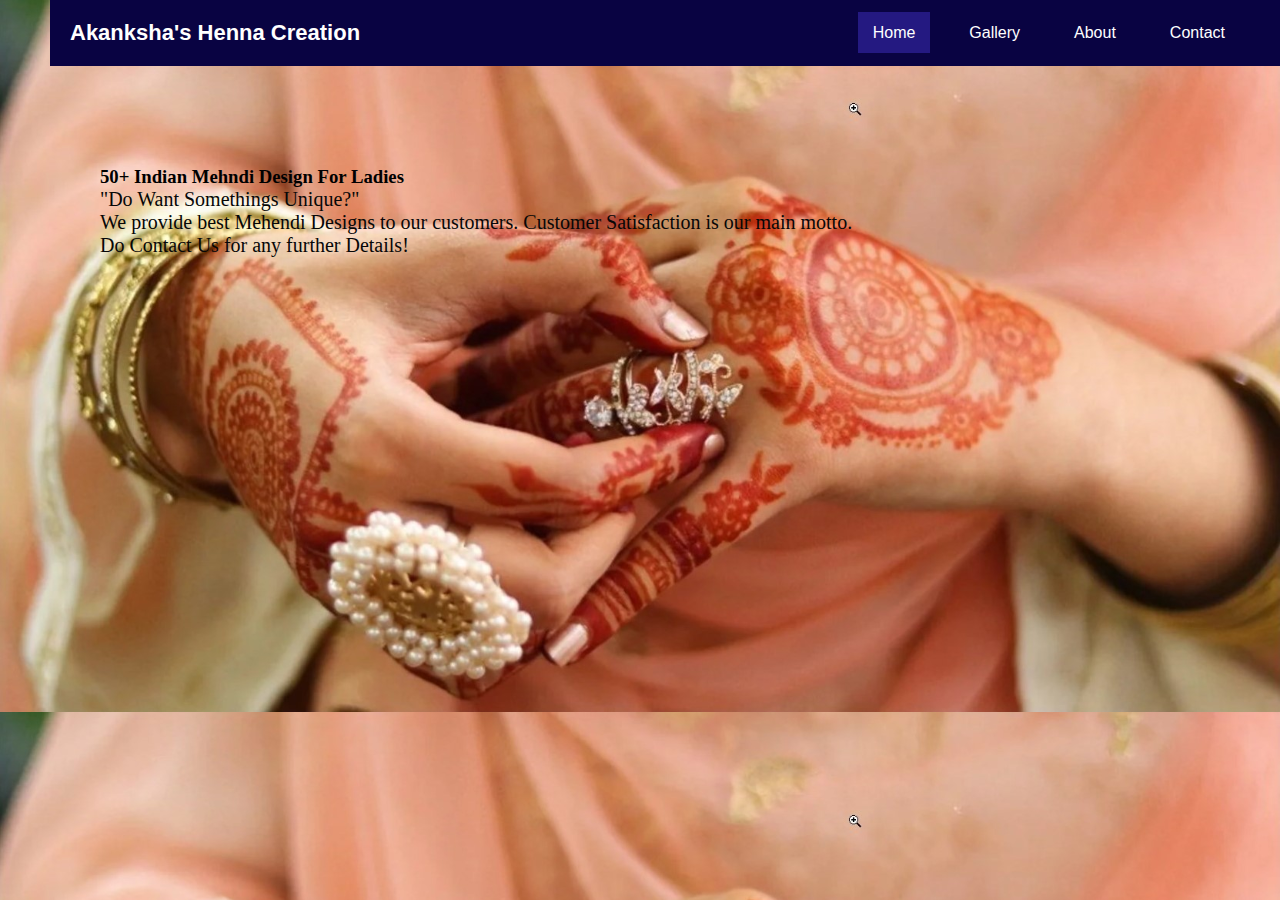
<file: index.html>
<!DOCTYPE html>
<html>

<head>
	<title>Akanksha's Henna Creation </title>
	<link rel="stylesheet" type="text/css" href="style.css">
	<link rel="stylesheet" type="text/css" href="nav.css">
</head>

<body>
	<section class="image">
		<div class="container">
			<div class="navbar">
				<div class="logo">
					Akanksha's Henna Creation
				</div>
				<nav>
					<ul>
						<li><a class="active" href="">Home</a></li>
						<li><a href="gallery.html">Gallery</a></li>
						<li><a href="About.html">About</a></li>
						<li><a href="Contact.html">Contact</a></li>
					</ul>
				</nav>
			</div>
		</div>

		<main>
			<section>
				<div class="section">
				<h3>50+ Indian Mehndi Design For Ladies</h3>
				<p>"Do Want Somethings Unique?" <br>We provide best Mehendi Designs to our customers. Customer Satisfaction
					is our main motto.<br> Do Contact Us for any further Details!</p>
				<a href="#" class="btnone">
				</a>
			</section>
		</div>
		</main>
	</section>

</body>

</html>
</file>
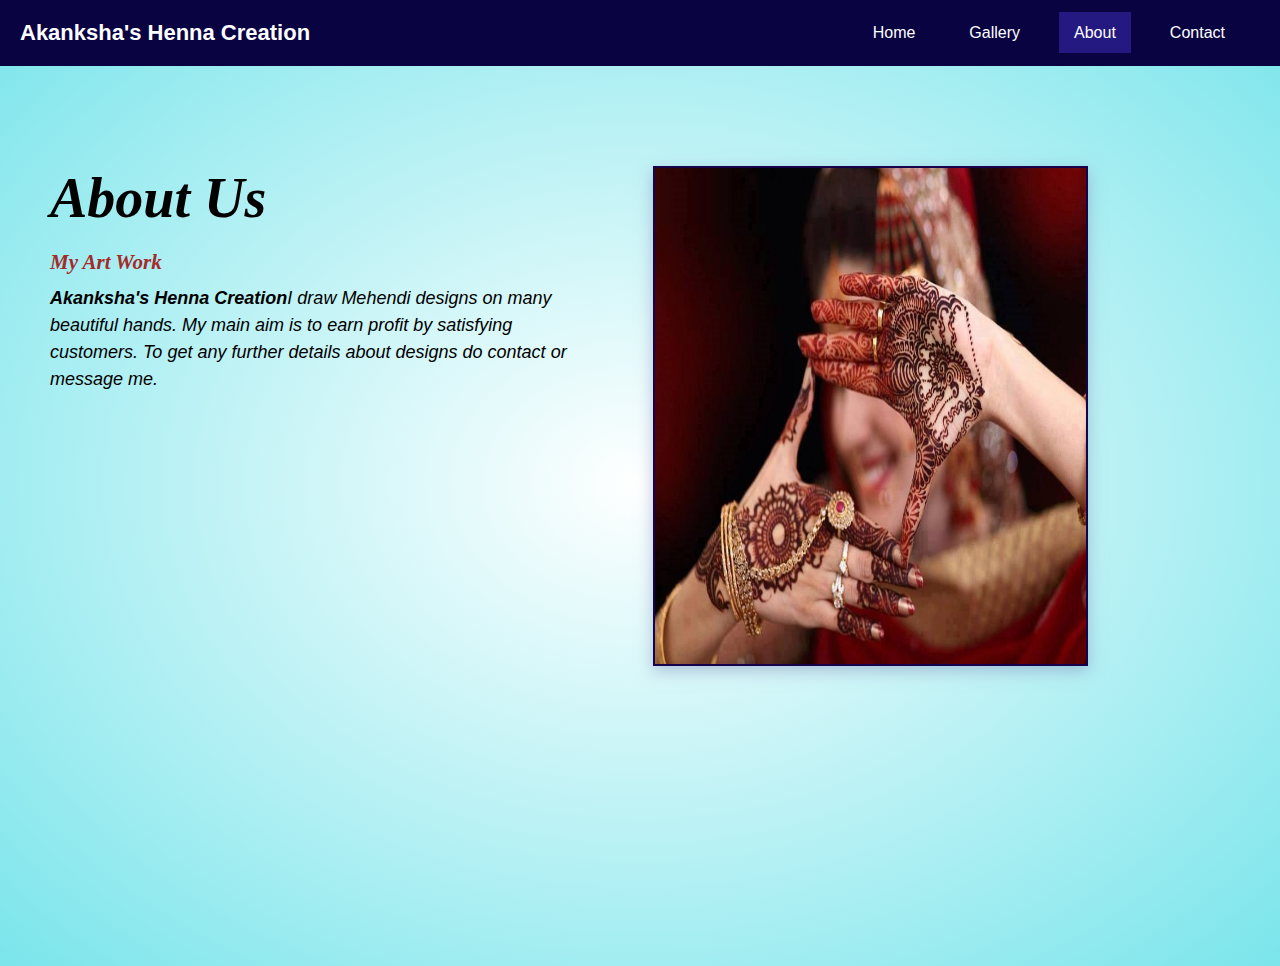
<file: About.html>
<!DOCTYPE html>
<html lang="en">

<head>
    <meta charset="UTF-8">
    <meta http-equiv="X-UA-Compatible" content="IE=edge">
    <meta name="viewport" content="width=device-width, initial-scale=1.0">
    <title>About</title>
    <link rel="stylesheet" href="About.css">
    <link rel="stylesheet" href="nav.css">
</head>

<body>
    <div class="container">
        <div class="navbar">
            <div class="logo">
                Akanksha's Henna Creation
            </div>
            <nav>
                <ul>
                    <li><a href="index.html">Home</a></li>
                    <li><a href="gallery.html">Gallery</a></li>
                    <li><a class="active" href="">About</a></li>
                    <li><a href="Contact.html">Contact</a></li>
                </ul>
            </nav>
        </div>
    </div>
    <div class="section">
        <div class="container2">
            <div class="content-section">
                <div class="title">
                    <h1>About Us</h1>
                </div>
                <div class="content">
                    <h3><i>My Art Work</i></h3>
                    <p><i><strong>Akanksha's Henna Creation</strong>I draw Mehendi designs on many beautiful hands. My
                            main aim is to earn profit by satisfying customers. To get any further details about designs
                            do contact or message me. </i></p>
                </div>
            </div>
            <div class="image-section">
                <img src="img/6.jpg" alt="">
            </div>
        </div>
    </div>
    </div>

</body>

</html>
</file>
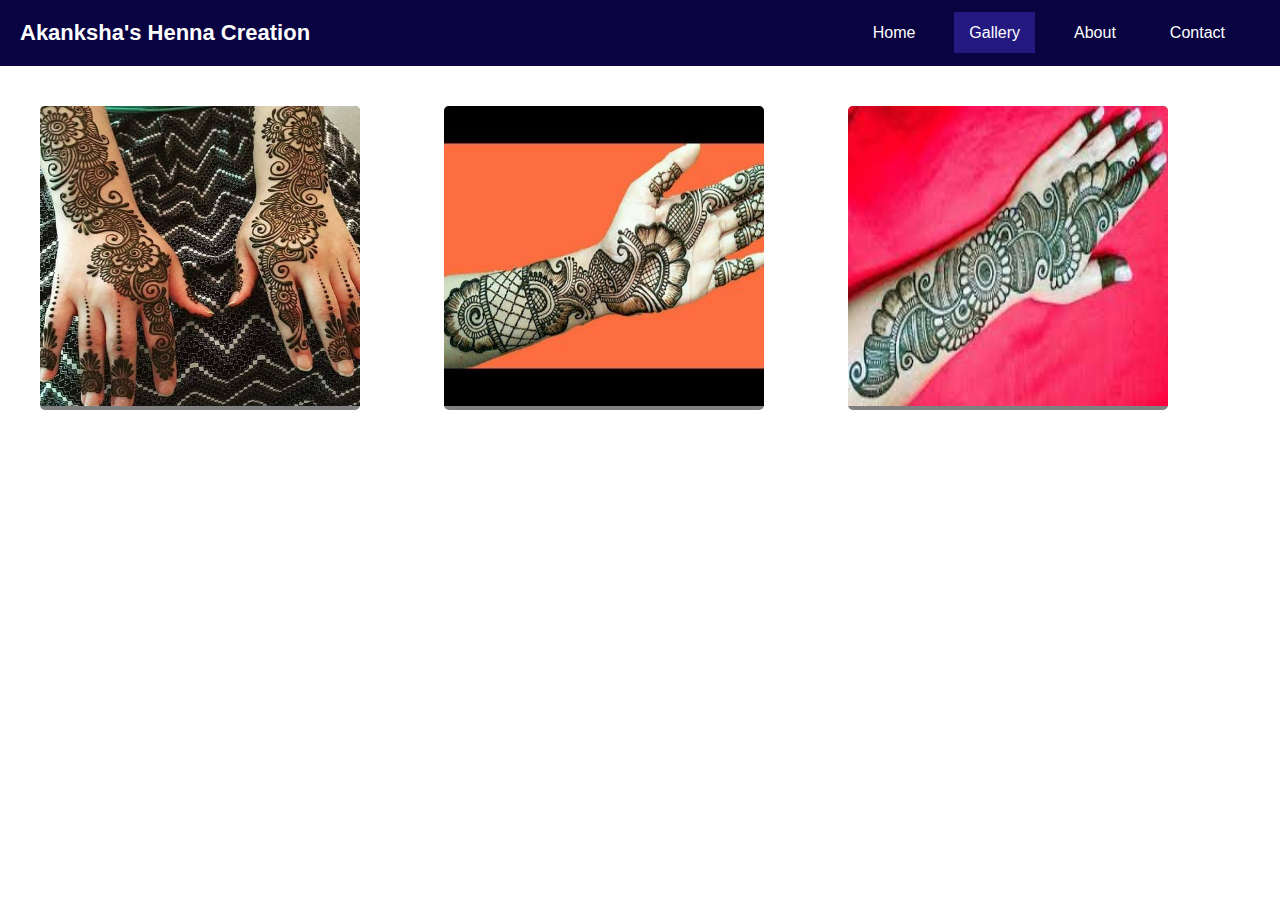
<file: arabic.html>
<!DOCTYPE html>
<html lang="en">

<head>
    <meta charset="UTF-8">
    <meta http-equiv="X-UA-Compatible" content="IE=edge">
    <meta name="viewport" content="width=device-width, initial-scale=1.0">
    <title>Floral Designs</title>
    <link rel="stylesheet" href="nav.css">
    <link rel="stylesheet" href="gallery.css">
</head>

<body>
    <div class="container">
        <div class="navbar">
            <div class="logo">
                Akanksha's Henna Creation
            </div>
            <nav>
                <ul>
                    <li><a href="index.html">Home</a></li>
                    <li><a class="active" href="gallery.html">Gallery</a></li>
                    <li><a href="About.html">About</a></li>
                    <li><a href="Contact.html">Contact</a></li>
                </ul>
            </nav>
        </div>
    </div>
    <div class="card-container">
        <div class="cards">
            <div class="design">
                <img src="img/arabi.jpg.jpg" alt="">
            </div>
        </div>

        <div class="cards">
            <div class="design">
                <img src="img/ara.jpg.jpg" alt="">
            </div>
        </div>
        <div class="cards">
            <div class="design">
                <img src="img/arabic.jpg.jpg" alt="">
            </div>
        </div>


    </div>
</body>

</html>
</file>
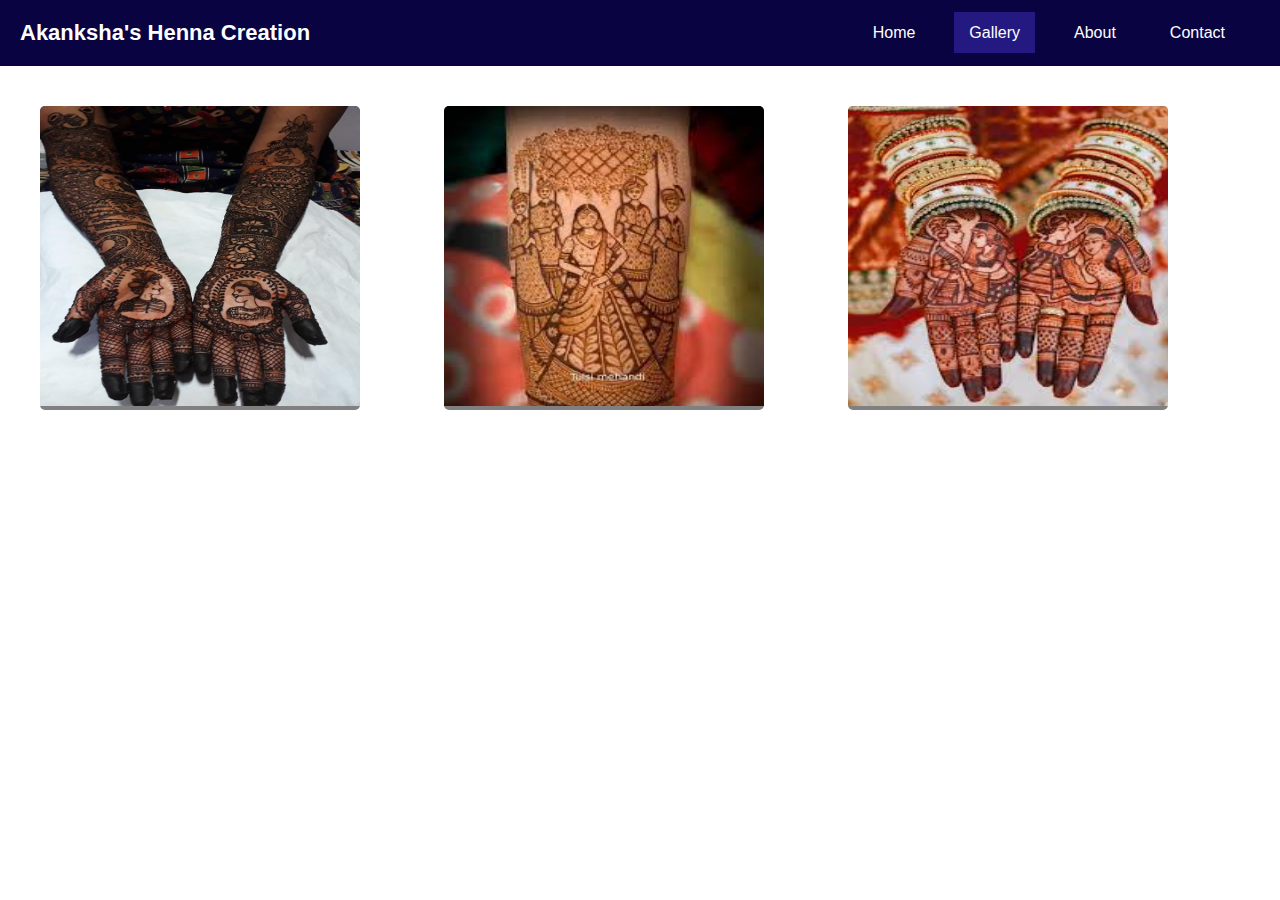
<file: bridal.html>
<!DOCTYPE html>
<html lang="en">
<head>
    <meta charset="UTF-8">
    <meta http-equiv="X-UA-Compatible" content="IE=edge">
    <meta name="viewport" content="width=device-width, initial-scale=1.0">
    <title>Bridal Design</title>
    <link rel="stylesheet" href="nav.css">
    <link rel="stylesheet" href="gallery.css">
</head>
<body>
    <div class="container">
        <div class="navbar">
            <div class="logo">
                Akanksha's Henna Creation
            </div>
            <nav>
                <ul>
                    <li><a href="index.html">Home</a></li>
                    <li><a class="active" href="gallery.html">Gallery</a></li>
                    <li><a href="About.html">About</a></li>
                    <li><a href="Contact.html">Contact</a></li>
                </ul>
            </nav>
        </div>
    </div>
    <div class="card-container">
        <div class="cards">
            <div class="design">
            <img src="img/1.jpeg" alt="">
            </div>
        </div>
        <div class="cards">
            <div class="design">
            <img src="img/bradle.jpg.jpg" alt="">
            </div>
        </div>
        <div class="cards">
            <div class="design">
            <img src="img/brad.jpg.jpg" alt="">
            </div>
        </div>
    </div>   
</body>
</html>
</file>
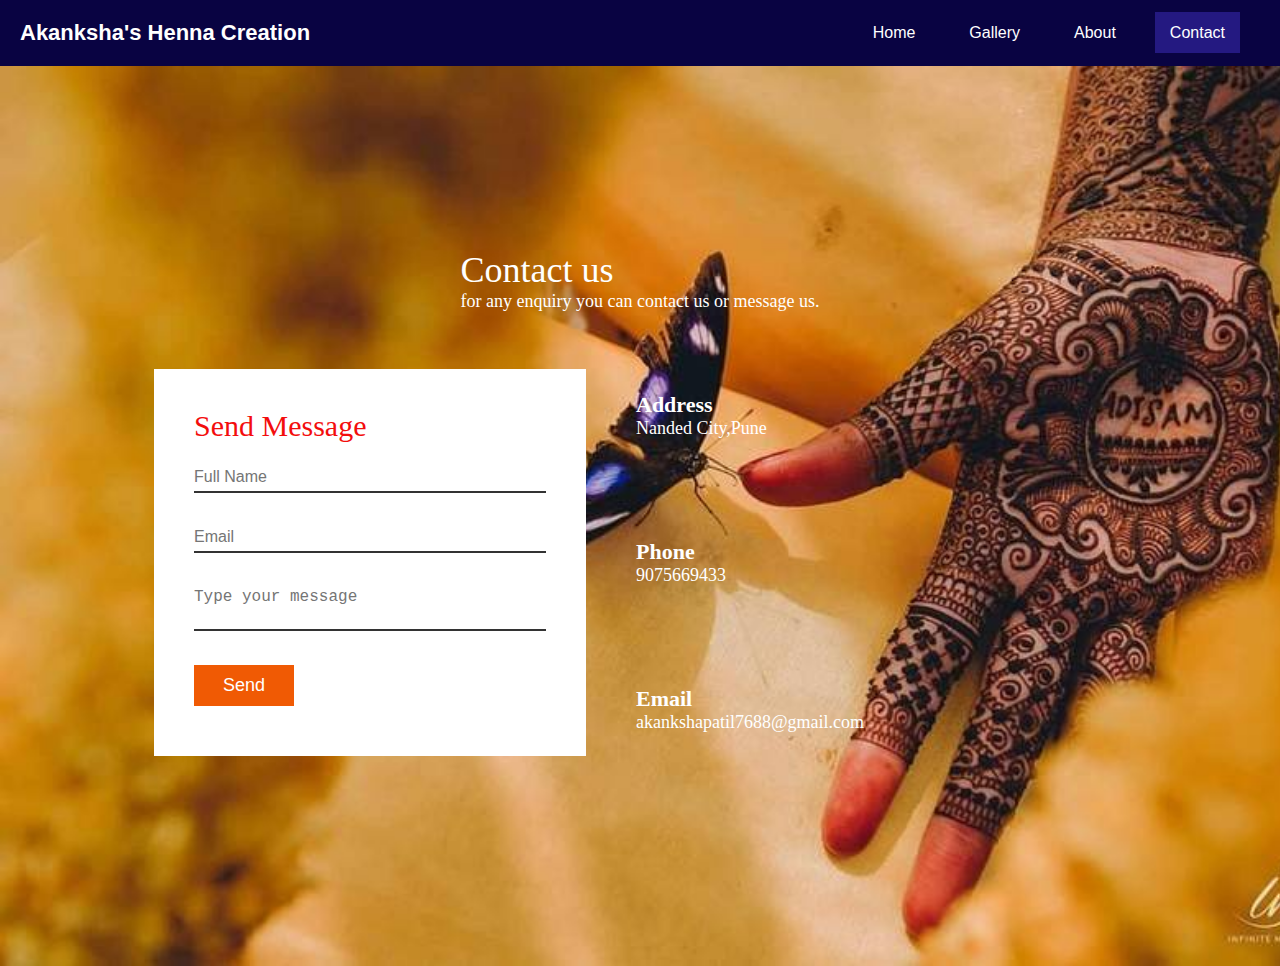
<file: contact.html>
<!DOCTYPE html>
<html lang="en">

<head>
    <meta charset="UTF-8">
    <meta http-equiv="X-UA-Compatible" content="IE=edge">
    <meta name="viewport" content="width=device-width, initial-scale=1.0">
    <title>Contact Us</title>
    <link rel="stylesheet" href="nav.css">
    <link rel="stylesheet" href="contact.css">
</head>

<body>
    <div class="container">
        <div class="navbar">
            <div class="logo">
                Akanksha's Henna Creation
            </div>
            <nav>
                <ul>
                    <li><a href="index.html">Home</a></li>
                    <li><a href="gallery.html">Gallery</a></li>
                    <li><a href="About.html">About</a></li>
                    <li><a class="active" href="">Contact</a></li>
                </ul>
            </nav>
        </div>
    </div>
    <section class="contact">
        <div class="content">
            <h2>Contact us</h2>
            <p>for any enquiry you can contact us or message us.</p>
        </div>
        <div class="container1">
            <div class="contact-form">
                <form action="contact.php" name="cont" method="post">
                    <h2>Send Message</h2>
                    <div class="inputbox">
                        <input type="text" name="name" placeholder="Full Name">
                    </div>
                    <div class="inputbox">
                        <input type="email" name="email" placeholder="Email">
                    </div>
                    <div class="inputbox">
                        <textarea name="message" placeholder="Type your message"></textarea>
                    </div>
                    <div class="inputbox">
                        <input type="submit" value="Send" name="sb">
                    </div>
                </form>
            </div>
            <div class="contactInfo">
                <div class="box">
                    <div class="text">
                        <h3>Address</h3>
                        <p>Nanded City,Pune</p>
                    </div>
                </div>
                <div class="box">
                    <div class="text">
                        <h3>Phone</h3>
                        <p>9075669433</p>
                    </div>
                </div>
                <div class="box">
                    <div class="text">
                        <h3>Email</h3>
                        <p>akankshapatil7688@gmail.com</p>
                    </div>
                </div>
            </div>
            
        </div>
    </section>
</body>

</html>
</file>
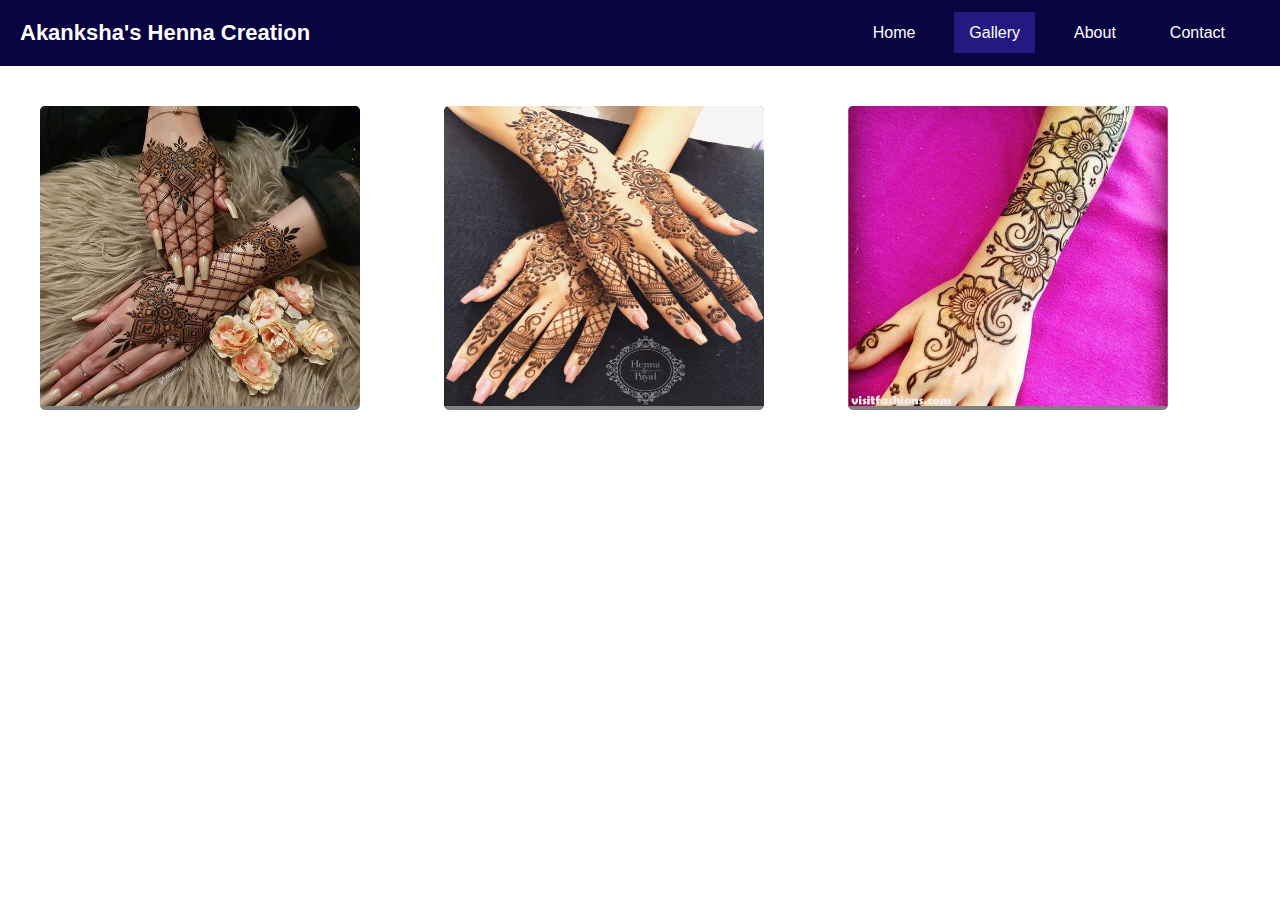
<file: floral.html>
<!DOCTYPE html>
<html lang="en">

<head>
    <meta charset="UTF-8">
    <meta http-equiv="X-UA-Compatible" content="IE=edge">
    <meta name="viewport" content="width=device-width, initial-scale=1.0">
    <title>Floral Designs</title>
    <link rel="stylesheet" href="nav.css">
    <link rel="stylesheet" href="gallery.css">
</head>

<body>
    <div class="container">
        <div class="navbar">
            <div class="logo">
                Akanksha's Henna Creation
            </div>
            <nav>
                <ul>
                    <li><a href="index.html">Home</a></li>
                    <li><a class="active" href="gallery.html">Gallery</a></li>
                    <li><a href="About.html">About</a></li>
                    <li><a href="Contact.html">Contact</a></li>
                </ul>
            </nav>
        </div>
    </div>
    <div class="card-container">
        <div class="cards">
            <div class="design">
                <img src="img/floral.jpg.jpg" alt="">
            </div>
        </div>
        <div class="cards">
            <div class="design">
                <img src="img/flowe.jpg.jpg" alt="">
            </div>
        </div>
        <div class="cards">
            <div class="design">
                <img src="img/flral.jpg" alt="">
            </div>
        </div>
    </div>
</body>

</html>
</file>
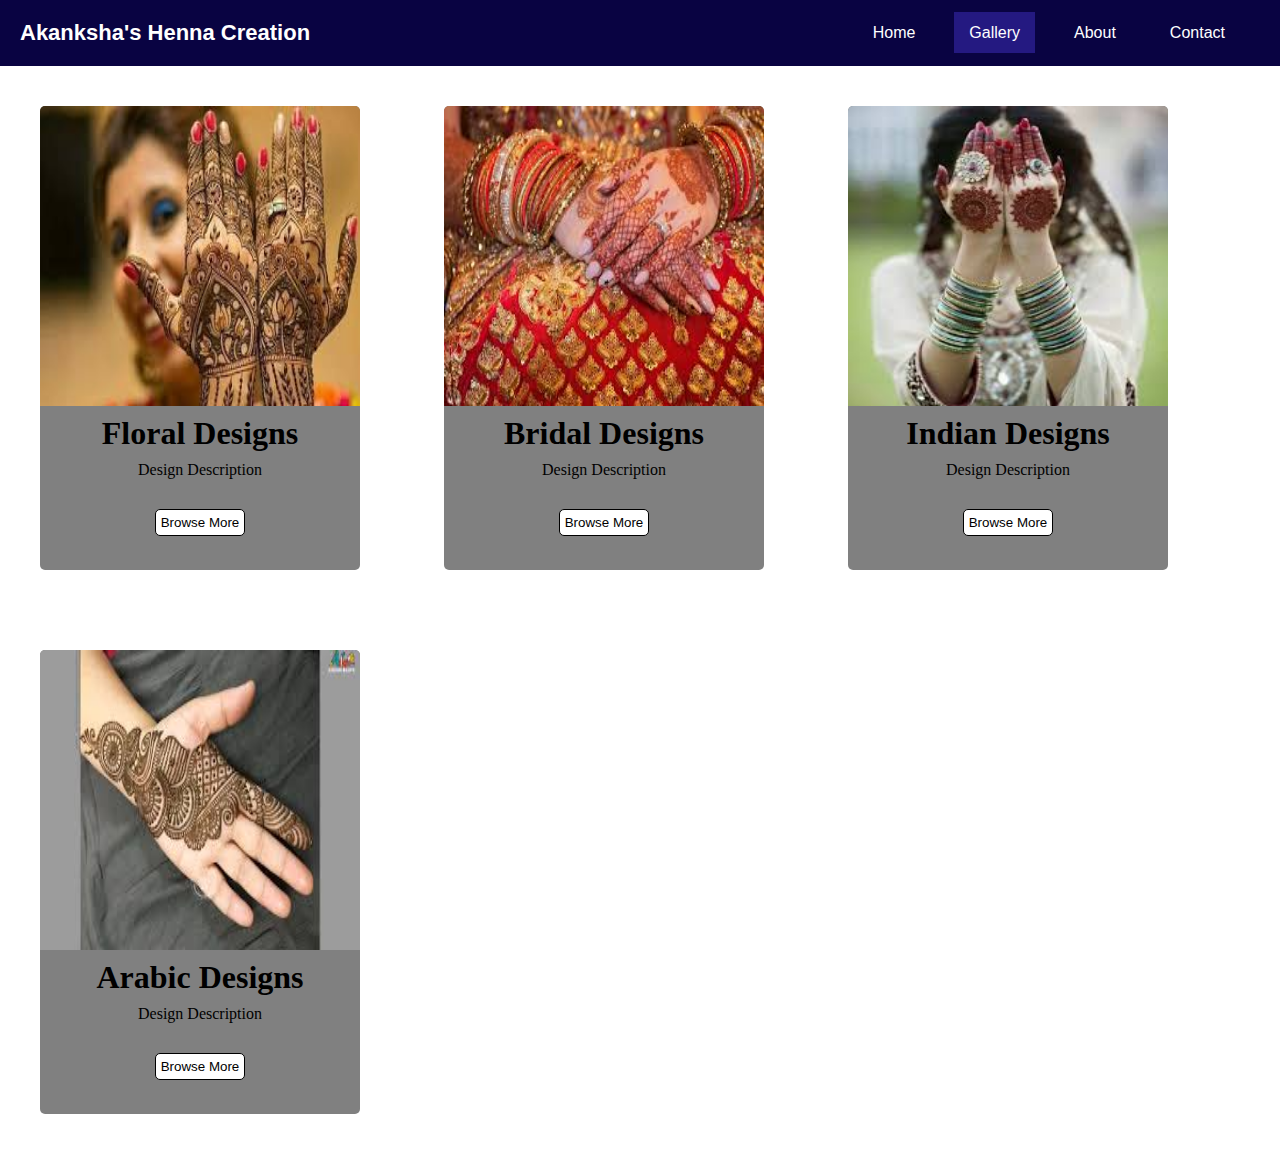
<file: gallery.html>
<!DOCTYPE html>
<html lang="en">

<head>
    <meta charset="UTF-8">
    <meta http-equiv="X-UA-Compatible" content="IE=edge">
    <meta name="viewport" content="width=device-width, initial-scale=1.0">
    <title>Gallery</title>
    <link rel="stylesheet" href="nav.css">
    <link rel="stylesheet" href="gallery.css">
</head>

<body>
    <div class="container">
        <div class="navbar">
            <div class="logo">
                Akanksha's Henna Creation
            </div>
            <nav>
                <ul>
                    <li><a href="index.html">Home</a></li>
                    <li><a class="active" href="gallery.html">Gallery</a></li>
                    <li><a href="About.html">About</a></li>
                    <li><a href="Contact.html">Contact</a></li>
                </ul>
            </nav>
        </div>
    </div>
    <div class="card-container">
        <div class="cards">
            <form method="post" action="floral.html">
                <div class="design">
                    <img src="img/type1.jpeg" alt="">
                </div>
                <div class="type">
                    <h1>Floral Designs</h1>
                </div>
                <div class="desc">
                    <p>Design Description</p>
                    <button>Browse More</button>
                </div>
            </form>
        </div>

        <div class="cards">
            <form method="post" action="bridal.html">
                <div class="design">
                    <img src="img/type2.jpeg" alt="">
                </div>
                <div class="type">
                    <h1>Bridal Designs</h1>
                </div>
                <div class="desc">
                    <p>Design Description</p>
                    <button>Browse More</button>
                </div>
            </form>
        </div>

        <div class="cards">
            <form method="post" action="Indian.html">
                <div class="design">
                    <img src="img/type3.jpeg" alt="">
                </div>
                <div class="type">
                    <h1>Indian Designs</h1>
                </div>
                <div class="desc">
                    <p>Design Description</p>
                    <button>Browse More</button>
                </div>
            </form>
        </div>
        <div class="cards">
            <form method="post" action="arabic.html">
                <div class="design">
                    <img src="img/11.jpeg" alt="">
                </div>
                <div class="type">
                    <h1>Arabic Designs</h1>
                </div>
                <div class="desc">
                    <p>Design Description</p>
                    <button>Browse More</button>
                </div>
            </form>
        </div>
    </div>
</body>

</html>
</file>
<file: style.css>
*{
	margin: 0;
	padding: 0;
	box-sizing:border-box;
}
body{
	background: url(img/tag.jpg.jpg);
	background-size: cover;
}

.container{
	max-width: 1700px;
	margin: auto;
}
section{
	display: absolute;
	align-items: center;

	justify-content: space-around;
	margin-left: 50px;
}
.section{
	margin-top: 100px;
}
section p{
	color: rgb(7, 7, 7);
	font-size: 20px;
}
</file>
<file: nav.css>
*{
	margin: 0;
	padding: 0;
	box-sizing:border-box;
}
.navbar{
	display: flex;
	width: 100%;
	align-items: center;
	padding: 20px;
	background: rgb(9, 3, 66);
}
nav{
	flex: 1;
	width: 100%;
	box-sizing: border-box;
	text-align: right;
	list-style-type: none;
	display: inline-block;
}

nav ul li{
	display: inline-block;
	margin-right: 20px;
	font-family: 'Arial';
}
nav ul li a{
	text-decoration: none;
	color: #fff;
	padding: 12px 15px;
}
nav ul li a:hover{
background: rgba(31, 11, 180, 0.7);
}
nav a.active{
	background: rgba(49, 35, 156, 0.7);	
}
.logo{
	font-family:'Arial';
	color: #fff;
	font-size: 22px;
	font-weight: bold;
}
</file>
<file: About.css>
body{
    background: radial-gradient(#fff,#7ae5eb);
}
.section{
    width: 100%;
    min-height: 100vh;
}
.container2{
    width: 85%;
    display: block;
    padding-top: 100px;
}
.content-section{
    float: left;
    width: 50%;
    margin-left: 50px;
}
.image-section{
    float: right;
    width: 40%;
}
.image-section img{
width: 100%;
height: 500px;
border: 2px solid #16034b;
box-shadow: 0 5px 15px rgba(125, 139, 184, 0.5);
}
.content-section .title{
    font-family: Georgia bold;
    font-style: italic;
    font-size: 28px;
}
.content-section .content h3{
    margin-top: 20px;
    font-size: 21px;
    color: #a52a2a;
}
.content-section .content p{
    margin-top: 10px;
    font-family: sans-serif;
    font-size: 18px;
    line-height: 1.5;
}
.main{
    position: absolute;
    top: 50%;
    left: 50;
    transform: translate(-50,-50);
}
</file>
<file: gallery.css>
.cards{
    width: 25%;
    background-color: grey;
    border-radius: 5px;
    display: inline-block;
    margin: 40px;
}
.cards:hover{
    box-shadow: 2px 2px 10px black;
    
}
.design img{
    border-top-right-radius: 5px;
    border-top-left-radius: 5px;
    width: 100%;
    height: 300px;
}
.type{
    text-align: center;
    padding: 5px;
}
.desc{
    text-align: center;
    padding: 4px;
}
button{
    margin-top: 30px;
    margin-bottom: 30px;
    background-color: #fff;
    border: 1px solid black;
    padding: 5px;
    border-radius: 5px;
    cursor: pointer;
}
button:hover{
    background-color: black;
    color: white;
    transition: 0.5s;
}
</file>
<file: contact.css>
.contact{
    position: relative;
    min-height: 100vh;
    padding: 50px 100px;
    display: flex;
    justify-content: center;
    align-items: center;
    flex-direction: column;
   background: url(img/9.jpeg);
    background-size: cover;

}
.contact.content{
    max-width: 800px;
    text-align: center;
}
.contact .content h2{
    font-size: 36px;
    font-weight: 500;
    color:#fff;

}
.contact .content p{
    color: #fff;
    font-size: 18px;
}
.container1{
    width: 100%;
    display: flex;
    justify-content: center;
    align-items: center;
    margin-top: 30px;
}
.container1 .contactInfo {
    width: 50%;
    display: flex;
    flex-direction: column;
}

.container1 .contactInfo .box{
    position: relative;
    padding: 40px 20px;
    display: flex;
}
.container1 .contactInfo .box .text{
    max-width: 200px;
    padding: 10px;
    display: flex;
    margin-left: 20px;
    color: #fff;
    flex-direction: column;
    font-weight: 350;
    font-size: 18px;
}
.container1 .contactInfo .box .text h3{
    font-weight: 550;
    font-size: 22px;
    color:#fff;
}
.contact .contact-form{
    width: 40%;
    padding: 40px;
    background: #fff;
}
.contact .contact-form h2{
    font-size: 30px;
    font-weight: bold;
    color: #f30d0d;
    font-weight: 500;
}
.contact  .contact-form .inputbox{
    position: relative;
    width: 100%;
    margin-top: 10px;    
}
.contact-form .inputbox input,
.contact-form .inputbox textarea
{
    width: 100%;
    padding: 5px 0;
    font-size: 16px;
    margin: 10px 0;
    border: none;
    border-bottom: 2px solid #333;
    outline: none;
    resize: none;       
}

.contact-form .inputbox input[type="submit"]{
    width: 100px;
    background: #f05a04;
    color: #fff;
    border: none;
    cursor: pointer;
    padding: 10px;
    font-size: 18px;
    transition: 0.5s;
}
    .contact-form .inputbox input[type="submit"]:hover{
    background: #f39b28;
}
</file>
